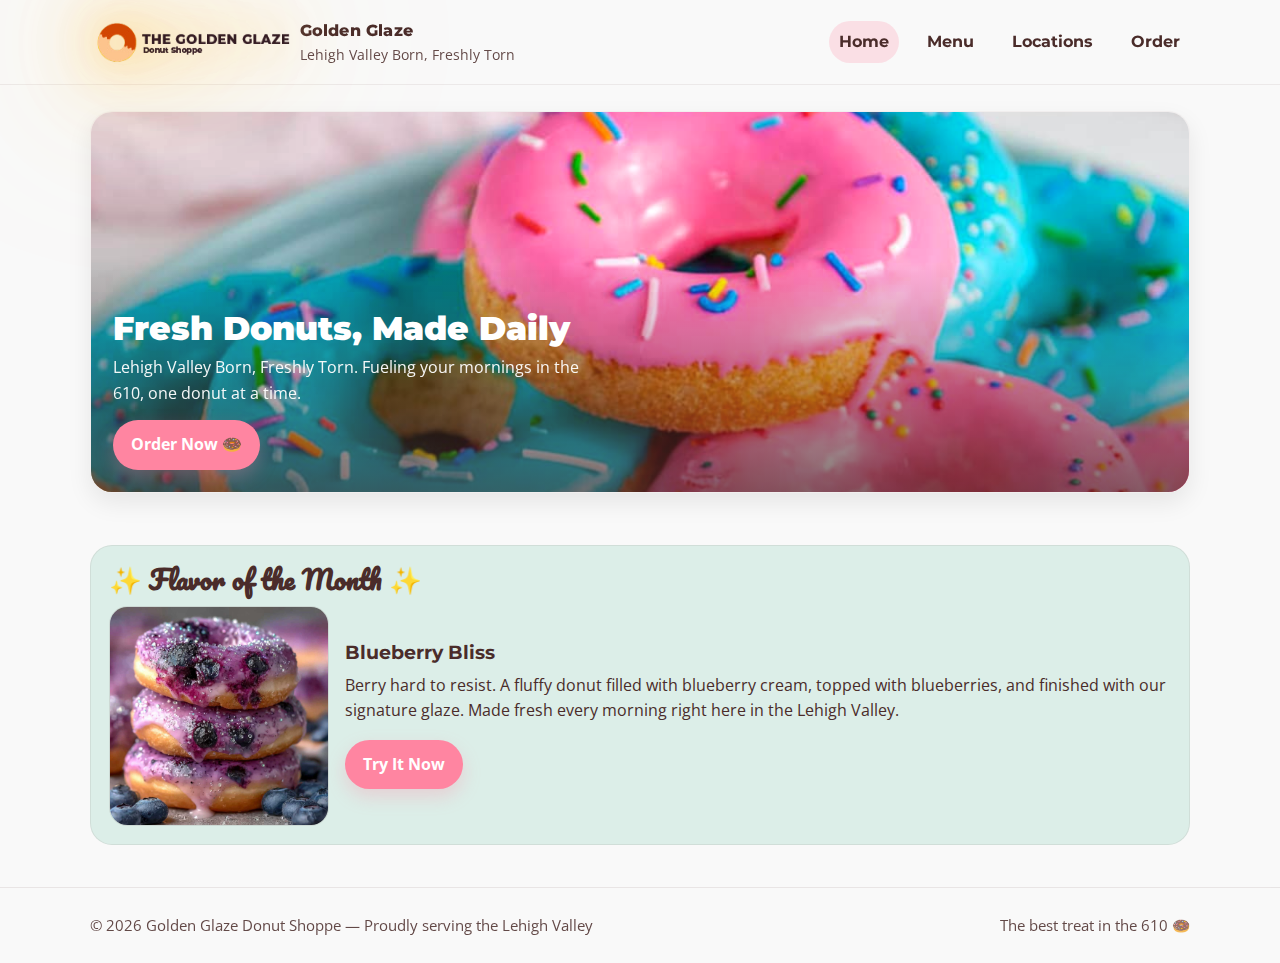
<file: index.html>
<!DOCTYPE html>
<html lang="en">
<head>
  <meta charset="utf-8">
  <meta name="viewport" content="width=device-width, initial-scale=1">
  <title>Golden Glaze Donut Shoppe</title>

  <!-- Fonts -->
  <link href="https://fonts.googleapis.com/css2?family=Montserrat:wght@700;800;900&family=Open+Sans:wght@400;600&family=Pacifico&display=swap" rel="stylesheet">

  <!-- CSS -->
  <link rel="stylesheet" href="styles.css">
  <link rel="stylesheet" href="home.css">
</head>
<body>

  <!-- ================= HEADER ================= -->
  <header class="site-header">
    <div class="container header-inner">

      <div class="brand">
        <img src="Logo.png" alt="Golden Glaze Donut Shoppe Logo" class="brand__logo-img">
        <div class="brand__text">
          <div class="brand__name">Golden Glaze</div>
          <div class="brand__tagline">Lehigh Valley Born, Freshly Torn</div>
        </div>
      </div>

      <nav class="nav" id="mainNav" aria-label="Main navigation">
        <a href="index.html" class="is-active">Home</a>
        <a href="menu.html">Menu</a>
        <a href="locations.html">Locations</a>
        <a href="order.html">Order</a>
      </nav>

      <button class="menu-btn" id="menuBtn" aria-label="Open menu">☰</button>
    </div>
  </header>


  <!-- ================= HERO ================= -->
  <main>

    <section class="section hero">
      <div class="container">

        <div class="hero__wrap">

          <!-- Replace src with a real donut image later -->
          <img class="hero__img" src="hero.jpg" alt="Fresh donuts with colorful glaze">

          <div class="hero__overlay">
            <h1 class="hero__title">Fresh Donuts, Made Daily</h1>
            <p class="hero__subtitle">
              Lehigh Valley Born, Freshly Torn. Fueling your mornings in the 610, one donut at a time.
            </p>
            <div>
              <a href="order.html" class="btn">Order Now 🍩</a>
            </div>
          </div>

        </div>

      </div>
    </section>

    <!-- ================= FLAVOR OF THE MONTH ================= -->

    <section class="section">
      <div class="container">

        <div class="fotm">

          <h2 class="fotm__title">✨ Flavor of the Month ✨</h2>

          <div class="fotm__layout">

            <!-- Replace with real image later -->
            <img class="fotm__img" src="Blueberry-Bliss.jpg" alt="Flavor of the Month donut">

            <div>
              <h3>Blueberry Bliss</h3>
              <p>
                Berry hard to resist. A fluffy donut filled with blueberry cream, topped with blueberries, and finished with our signature glaze.
                Made fresh every morning right here in the Lehigh Valley.
              </p>
              <a href="menu.html" class="btn">Try It Now</a>
            </div>

          </div>

        </div>

      </div>
    </section>

  </main>

  <!-- ================= FOOTER ================= -->

  <footer class="site-footer">
    <div class="container footer-inner">
      <div class="small">
        © 2026 Golden Glaze Donut Shoppe — Proudly serving the Lehigh Valley
      </div>
      <div class="small">
        The best treat in the 610 🍩
      </div>
    </div>
  </footer>

  <script>
  const menuBtn = document.getElementById("menuBtn");
  const mainNav = document.getElementById("mainNav");

  if (menuBtn && mainNav){
    menuBtn.addEventListener("click", () => {
      mainNav.classList.toggle("is-open");
    });
  }
</script>

</body>
</html>
</file>
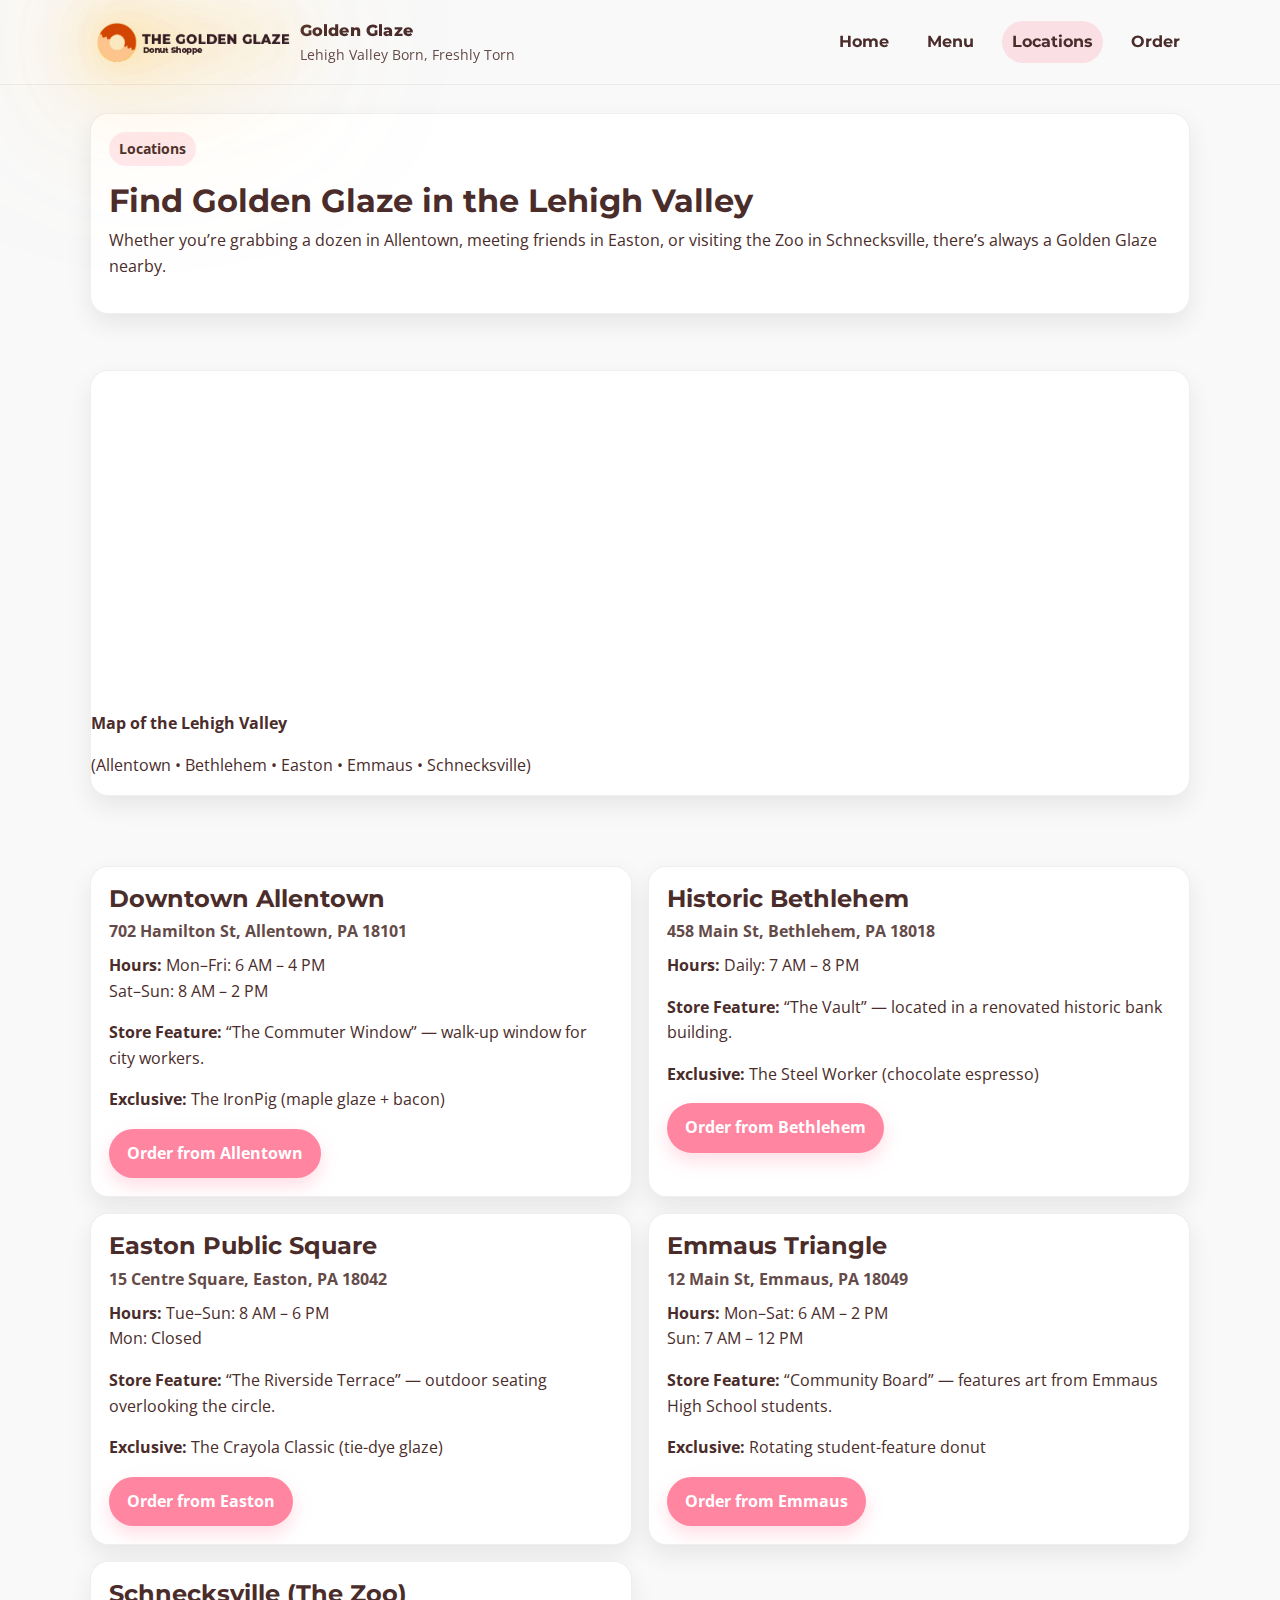
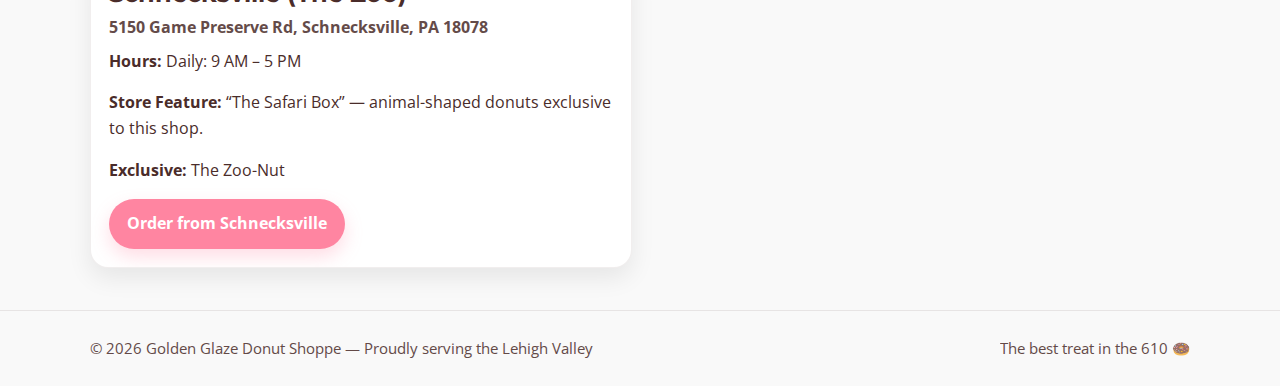
<file: locations.html>
<!DOCTYPE html>
<html lang="en">
<head>
  <meta charset="utf-8">
  <meta name="viewport" content="width=device-width, initial-scale=1">
  <title>Locations | Golden Glaze Donut Shoppe</title>

  <meta name="description" content="Find Golden Glaze Donut Shoppe locations across the Lehigh Valley: Allentown, Bethlehem, Easton, Emmaus, and Schnecksville.">

  <!-- Fonts -->
  <link href="https://fonts.googleapis.com/css2?family=Montserrat:wght@700;800;900&family=Open+Sans:wght@400;600&family=Pacifico&display=swap" rel="stylesheet">

  <!-- CSS -->
  <link rel="stylesheet" href="styles.css">
  <link rel="stylesheet" href="locations.css">
</head>
<body>

  <!-- ================= HEADER ================= -->
  <header class="site-header">
    <div class="container header-inner">

      <div class="brand">
        <img src="Logo.png" alt="Golden Glaze Donut Shoppe Logo" class="brand__logo-img">
        <div class="brand__text">
          <div class="brand__name">Golden Glaze</div>
          <div class="brand__tagline">Lehigh Valley Born, Freshly Torn</div>
        </div>
      </div>

      <nav class="nav" id="mainNav" aria-label="Main navigation">
        <a href="index.html">Home</a>
        <a href="menu.html">Menu</a>
        <a href="locations.html" class="is-active">Locations</a>
        <a href="order.html">Order</a>
      </nav>

      <button class="menu-btn" id="menuBtn" aria-label="Open menu">☰</button>
    </div>
  </header>

  <main>

    <!-- ================= PAGE INTRO ================= -->
    <section class="section section--tight">
      <div class="container">
        <div class="card">
          <div class="card__body">
            <p class="badge">Locations</p>
            <h1>Find Golden Glaze in the Lehigh Valley</h1>
            <p>
              Whether you’re grabbing a dozen in Allentown, meeting friends in Easton, or visiting the Zoo in Schnecksville,
              there’s always a Golden Glaze nearby.
            </p>
          </div>
        </div>
      </div>
    </section>

    <!-- ================= MAP ================= -->
    <section class="section section--tight">
      <div class="container">
        <div class="map-wrap">

          <!-- REAL MAP (optional):
          Go to Google Maps, search "Lehigh Valley", click Share > Embed a map, and paste iframe here.
          -->

          <!-- Placeholder map box (works if you don't embed a real one) -->
          <iframe src="https://www.google.com/maps/embed?pb=!1m18!1m12!1m3!1d193854.9545844407!2d-75.5589333326307!3d40.60818403930574!2m3!1f0!2f0!3f0!3m2!1i1024!2i768!4f13.1!3m3!1m2!1s0x89c43a2a0ff92301%3A0x1a4645b0057114fa!2sAllentown-Bethlehem-Easton%20Metropolitan%20Area!5e0!3m2!1sen!2sus!4v1768595099175!5m2!1sen!2sus" width="600" height="450" style="border:0;" allowfullscreen="" loading="lazy" referrerpolicy="no-referrer-when-downgrade"></iframe>
            <p><strong>Map of the Lehigh Valley</strong></p>
            <p>(Allentown • Bethlehem • Easton • Emmaus • Schnecksville)</p>
          </div>

        </div>
    </section>

    <!-- ================= LOCATIONS ================= -->
    <section class="section">
      <div class="container">
        <div class="grid grid--2">

          <!-- Allentown -->
          <article class="location card">
            <div class="card__body">
              <h2>Downtown Allentown</h2>
              <p class="location-address">702 Hamilton St, Allentown, PA 18101</p>
              <p><strong>Hours:</strong> Mon–Fri: 6 AM – 4 PM<br>Sat–Sun: 8 AM – 2 PM</p>
              <p><strong>Store Feature:</strong> “The Commuter Window” — walk-up window for city workers.</p>
              <p><strong>Exclusive:</strong> The IronPig (maple glaze + bacon)</p>
              <a class="btn" href="order.html">Order from Allentown</a>
            </div>
          </article>

          <!-- Bethlehem -->
          <article class="location card">
            <div class="card__body">
              <h2>Historic Bethlehem</h2>
              <p class="location-address">458 Main St, Bethlehem, PA 18018</p>
              <p><strong>Hours:</strong> Daily: 7 AM – 8 PM</p>
              <p><strong>Store Feature:</strong> “The Vault” — located in a renovated historic bank building.</p>
              <p><strong>Exclusive:</strong> The Steel Worker (chocolate espresso)</p>
              <a class="btn" href="order.html">Order from Bethlehem</a>
            </div>
          </article>

          <!-- Easton -->
          <article class="location card">
            <div class="card__body">
              <h2>Easton Public Square</h2>
              <p class="location-address">15 Centre Square, Easton, PA 18042</p>
              <p><strong>Hours:</strong> Tue–Sun: 8 AM – 6 PM<br>Mon: Closed</p>
              <p><strong>Store Feature:</strong> “The Riverside Terrace” — outdoor seating overlooking the circle.</p>
              <p><strong>Exclusive:</strong> The Crayola Classic (tie-dye glaze)</p>
              <a class="btn" href="order.html">Order from Easton</a>
            </div>
          </article>

          <!-- Emmaus -->
          <article class="location card">
            <div class="card__body">
              <h2>Emmaus Triangle</h2>
              <p class="location-address">12 Main St, Emmaus, PA 18049</p>
              <p><strong>Hours:</strong> Mon–Sat: 6 AM – 2 PM<br>Sun: 7 AM – 12 PM</p>
              <p><strong>Store Feature:</strong> “Community Board” — features art from Emmaus High School students.</p>
              <p><strong>Exclusive:</strong> Rotating student-feature donut</p>
              <a class="btn" href="order.html">Order from Emmaus</a>
            </div>
          </article>

          <!-- Schnecksville -->
          <article class="location card">
            <div class="card__body">
              <h2>Schnecksville (The Zoo)</h2>
              <p class="location-address">5150 Game Preserve Rd, Schnecksville, PA 18078</p>
              <p><strong>Hours:</strong> Daily: 9 AM – 5 PM</p>
              <p><strong>Store Feature:</strong> “The Safari Box” — animal-shaped donuts exclusive to this shop.</p>
              <p><strong>Exclusive:</strong> The Zoo-Nut</p>
              <a class="btn" href="order.html">Order from Schnecksville</a>
            </div>
          </article>

        </div>
      </div>
    </section>

  </main>

  <!-- ================= FOOTER ================= -->
  <footer class="site-footer">
    <div class="container footer-inner">
      <div class="small">© 2026 Golden Glaze Donut Shoppe — Proudly serving the Lehigh Valley</div>
      <div class="small">The best treat in the 610 🍩</div>
    </div>
  </footer>

  <script>
  const menuBtn = document.getElementById("menuBtn");
  const mainNav = document.getElementById("mainNav");

  if (menuBtn && mainNav){
    menuBtn.addEventListener("click", () => {
      mainNav.classList.toggle("is-open");
    });
  }
</script>

</body>
</html>
</file>
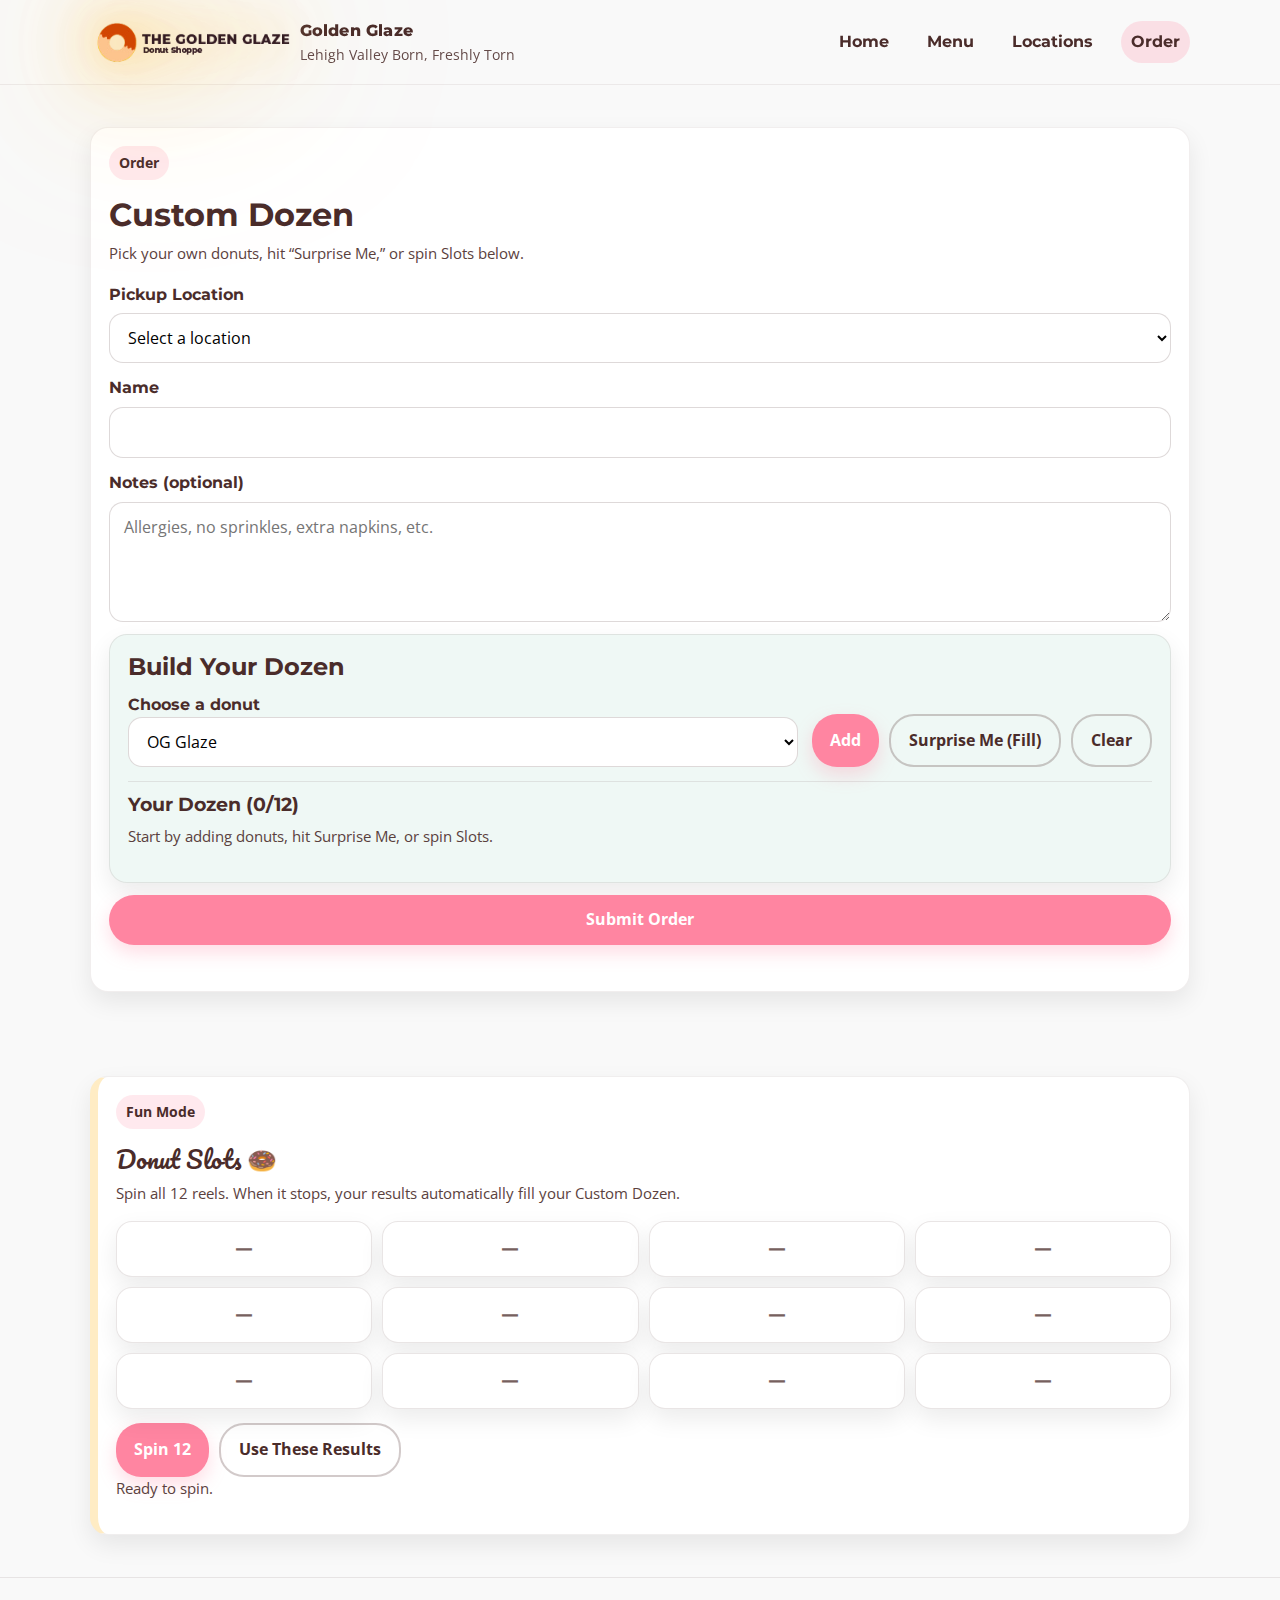
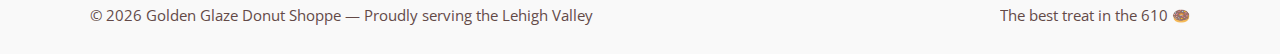
<file: order.html>
<!DOCTYPE html>
<html lang="en">
<head>
  <meta charset="utf-8">
  <meta name="viewport" content="width=device-width, initial-scale=1">
  <title>Order | Golden Glaze Donut Shoppe</title>

  <meta name="description" content="Build a Custom Dozen at Golden Glaze Donut Shoppe. Choose your donuts, use Surprise Me, or spin Donut Slots for a random dozen.">

  <!-- Fonts -->
  <link href="https://fonts.googleapis.com/css2?family=Montserrat:wght@700;800;900&family=Open+Sans:wght@400;600&family=Pacifico&display=swap" rel="stylesheet">

  <!-- CSS -->
  <link rel="stylesheet" href="styles.css">
  <link rel="stylesheet" href="order.css">
</head>

<body>

  <!-- ================= HEADER ================= -->
  <header class="site-header">
    <div class="container header-inner">

      <div class="brand">
	  <img src="Logo.png" alt="Golden Glaze Donut Shoppe Logo" class="brand__logo-img">
        <div class="brand__text">
          <div class="brand__name">Golden Glaze</div>
          <div class="brand__tagline">Lehigh Valley Born, Freshly Torn</div>
        </div>
      </div>

      <nav class="nav" id="mainNav" aria-label="Main navigation">
        <a href="index.html">Home</a>
        <a href="menu.html">Menu</a>
        <a href="locations.html">Locations</a>
        <a href="order.html" class="is-active">Order</a>
      </nav>

      <button class="menu-btn" id="menuBtn" aria-label="Open menu">☰</button>
    </div>
  </header>

  <main>

    <!-- ================= CUSTOM DOZEN ================= -->
    <section class="section">
      <div class="container">
        <div class="card">
          <div class="card__body">
            <p class="badge">Order</p>
            <h1>Custom Dozen</h1>
            <p class="small">Pick your own donuts, hit “Surprise Me,” or spin Slots below.</p>

            <form class="form" id="orderForm">
              <div class="field">
                <label class="label" for="pickup">Pickup Location</label>
                <select class="select" id="pickup" required>
                  <option value="">Select a location</option>
                  <option>Downtown Allentown</option>
                  <option>Historic Bethlehem</option>
                  <option>Easton Public Square</option>
                  <option>Emmaus Triangle</option>
                  <option>Schnecksville (The Zoo)</option>
                </select>
              </div>

              <div class="field">
                <label class="label" for="name">Name</label>
                <input class="input" id="name" type="text" required>
              </div>

              <div class="field">
                <label class="label" for="notes">Notes (optional)</label>
                <textarea class="textarea" id="notes" placeholder="Allergies, no sprinkles, extra napkins, etc."></textarea>
              </div>

              <!-- Pick your own + Surprise -->
              <div class="order-tools card">
                <div class="card__body">
                  <h2 class="order-tools__title">Build Your Dozen</h2>

                  <div class="picker-row">
                    <div class="picker">
                      <label class="label" for="donutSelect">Choose a donut</label>
                      <select class="select" id="donutSelect" aria-label="Choose a donut to add"></select>
                    </div>

                    <div class="picker-actions">
                      <button class="btn" type="button" id="addBtn">Add</button>
                      <button class="btn btn--ghost" type="button" id="surpriseBtn">Surprise Me (Fill)</button>
                      <button class="btn btn--ghost" type="button" id="clearBtn">Clear</button>
                    </div>
                  </div>

                  <div class="order-summary">
                    <h3>Your Dozen (<span id="count">0</span>/12)</h3>
                    <ul class="order-list" id="orderList" aria-live="polite"></ul>
                    <p class="small" id="orderStatus">Tip: You can mix regular + location exclusives in the pool.</p>
                  </div>
                </div>
              </div>

              <button class="btn" type="submit">Submit Order</button>
              <p class="small" id="formStatus"></p>
            </form>

          </div>
        </div>
      </div>
    </section>

   <!-- ================= SLOTS (SEPARATE) ================= -->
<section class="section">
  <div class="container">
    <div class="card slots">
      <div class="card__body">
        <p class="badge">Fun Mode</p>
        <h2 class="accent-title">Donut Slots 🍩</h2>
        <p class="small">Spin all 12 reels. When it stops, your results automatically fill your Custom Dozen.</p>

        <div class="slots-machine slots-12" aria-label="Slots machine (12 reels)">
          <div class="reel" id="reel1">—</div>
          <div class="reel" id="reel2">—</div>
          <div class="reel" id="reel3">—</div>
          <div class="reel" id="reel4">—</div>
          <div class="reel" id="reel5">—</div>
          <div class="reel" id="reel6">—</div>
          <div class="reel" id="reel7">—</div>
          <div class="reel" id="reel8">—</div>
          <div class="reel" id="reel9">—</div>
          <div class="reel" id="reel10">—</div>
          <div class="reel" id="reel11">—</div>
          <div class="reel" id="reel12">—</div>
        </div>

        <div class="slots-actions">
          <button class="btn" type="button" id="spinBtn">Spin 12</button>
          <button class="btn btn--ghost" type="button" id="slotsToOrderBtn">Use These Results</button>
        </div>

        <p class="small" id="slotsStatus">Ready to spin.</p>
      </div>
    </div>
  </div>
</section>
  </main>
  <!-- ================= FOOTER ================= -->
  <footer class="site-footer">
    <div class="container footer-inner">
      <div class="small">© 2026 Golden Glaze Donut Shoppe — Proudly serving the Lehigh Valley</div>
      <div class="small">The best treat in the 610 🍩</div>
    </div>
  </footer>

  <!-- JS -->
  <script src="order.js"></script>

<script>
  const menuBtn = document.getElementById("menuBtn");
  const mainNav = document.getElementById("mainNav");

  if (menuBtn && mainNav){
    menuBtn.addEventListener("click", () => {
      mainNav.classList.toggle("is-open");
    });
  }
</script>

</body>
</html>
</file>
<file: styles.css>
:root {
  --glaze-pink: #FF85A1;
  --deep-bean: #4A2C2A;
  --golden-hour: #FFC857;
  --sugar-white: #F9F9F9;
  --frosting-mint: #B8E0D2;

  --radius: 25px;
  --radius-card: 18px;
  --shadow: 0 10px 25px rgba(0, 0, 0, 0.08);

  --max: 1100px;
  --gutter: 16px;

  --font-head: "Montserrat", "Lexend", system-ui, sans-serif;
  --font-body: "Open Sans", "Roboto", system-ui, sans-serif;
  --font-accent: "Pacifico", "Lobster", cursive;
}

/* ---- Simple reset ---- */
*{ box-sizing: border-box; }
html, body{ margin: 0; padding: 0; }
img{ max-width: 100%; display: block; }
a{ color: inherit; text-decoration: none; }
button, input, select, textarea{ font: inherit; }

/* ---- Base ---- */
body{
  background: var(--sugar-white);
  color: var(--deep-bean);
  font-family: var(--font-body);
  font-size: 16px;
  line-height: 1.6;
}

.container{
  width: min(var(--max), calc(100% - (var(--gutter) * 2)));
  margin: 0 auto;
}

/* ---- Typography ---- */
h1, h2, h3{
  font-family: var(--font-head);
  line-height: 1.2;
  margin: 0 0 0.5rem;
}
p{ margin: 0 0 1rem; }

.accent-title{
  font-family: var(--font-accent);
  font-weight: 400;
}

/* ---- Buttons ---- */
.btn{
  display: inline-flex;
  align-items: center;
  justify-content: center;
  gap: 0.5rem;

  padding: 12px 18px;
  border-radius: var(--radius);
  border: 0;
  cursor: pointer;

  background: var(--glaze-pink);
  color: white;
  font-weight: 700;

  transition: transform 140ms ease, background 140ms ease, box-shadow 140ms ease;
  box-shadow: 0 8px 18px rgba(255,133,161,0.28);
}

.btn:hover{
  background: var(--golden-hour);
  transform: translateY(-1px);
  box-shadow: 0 10px 22px rgba(255,200,87,0.30);
}

.btn:active{ transform: translateY(0px); }
.btn:focus-visible{
  outline: 3px solid rgba(255,200,87,0.7);
  outline-offset: 3px;
}

.btn--ghost{
  background: transparent;
  color: var(--deep-bean);
  border: 2px solid rgba(74,44,42,0.25);
  box-shadow: none;
}
.btn--ghost:hover{
  border-color: var(--golden-hour);
  background: rgba(255,200,87,0.15);
}

/* ----- Brand Logo ----- */
.brand__logo-img{
  height: 56px;
  width: auto;
  display: block;

  /* Glow effect */
  filter:
  drop-shadow(0 0 25px rgba(255, 200, 87, 1))
  drop-shadow(0 0 50px rgba(255, 200, 87, 0.8))
  drop-shadow(0 0 80px rgba(255, 200, 87, 0.5));
}

/* ---- Cards ---- */
.card{
  background: white;
  border-radius: var(--radius-card);
  box-shadow: var(--shadow);
  border: 1px solid rgba(74,44,42,0.08);
  overflow: hidden;
}

.card__body{ padding: 18px; }

.badge{
  display: inline-block;
  padding: 6px 10px;
  border-radius: 999px;
  background: rgba(255,133,161,0.18);
  color: var(--deep-bean);
  font-weight: 700;
  font-size: 0.85rem;
}

/* ---- Header / Nav ---- */
.site-header{
  position: sticky;
  top: 0;
  z-index: 50;
  background: rgba(249,249,249,0.92);
  backdrop-filter: blur(8px);
  border-bottom: 1px solid rgba(74,44,42,0.08);
}

.header-inner{
  display: flex;
  align-items: center;
  justify-content: space-between;
  padding: 14px 0;
  gap: 12px;
}

.brand{
  display: flex;
  align-items: center;
  gap: 10px;
}

.brand__logo{
  width: 52px;
  height: 52px;
  border-radius: 14px;
  background: rgba(255,133,161,0.18);
  border: 1px solid rgba(74,44,42,0.10);
}

.brand__text{
  display: flex;
  flex-direction: column;
}
.brand__name{
  font-family: var(--font-head);
  font-weight: 800;
  letter-spacing: 0.2px;
}
.brand__tagline{
  font-size: 0.9rem;
  opacity: 0.85;
}

.nav{
  display: flex;
  align-items: center;
  gap: 18px;
}

.nav a{
  font-family: var(--font-head);
  font-weight: 700;
  padding: 8px 10px;
  border-radius: 999px;
  transition: background 140ms ease, color 140ms ease;
}

.nav a:hover{
  background: rgba(255,200,87,0.25);
}

/* Add class="is-active" on the current page link */
.nav a.is-active{
  background: rgba(255,133,161,0.22);
}

/* ---- Mobile menu button (optional) ---- */
.menu-btn{
  display: none;
  background: transparent;
  border: 2px solid rgba(74,44,42,0.20);
  border-radius: 999px;
  padding: 10px 12px;
  cursor: pointer;
}

/* ---- Sections ---- */
.section{ padding: 42px 0; }
.section--tight{ padding: 28px 0; }

.section-title{
  display: flex;
  align-items: baseline;
  justify-content: space-between;
  gap: 10px;
  margin-bottom: 14px;
}

/* ---- Simple grids ---- */
.grid{
  display: grid;
  gap: 16px;
}
.grid--3{ grid-template-columns: repeat(3, 1fr); }
.grid--2{ grid-template-columns: repeat(2, 1fr); }

/* ---- Menu item hover scale (for menu page donuts) ---- */
.donut{
  overflow: hidden;
}
.donut__img{
  transition: transform 160ms ease;
}
.donut:hover .donut__img{
  transform: scale(1.05);
}

/* ---- Locations map mock / embed wrapper ---- */
.map-wrap{
  border-radius: var(--radius-card);
  overflow: hidden;
  box-shadow: var(--shadow);
  border: 1px solid rgba(74,44,42,0.08);
  background: white;
}

.map-wrap iframe{
  width: 100%;
  height: 340px;
  border: 0;
  display: block;
}

/* ---- Forms ---- */
.form{
  display: grid;
  gap: 12px;
}

.field{
  display: grid;
  gap: 6px;
}

.label{
  font-weight: 700;
  font-family: var(--font-head);
}

.input, .select, .textarea{
  width: 100%;
  padding: 12px 14px;
  border-radius: 14px;
  border: 1px solid rgba(74,44,42,0.18);
  background: white;
  outline: none;
}

.input:focus, .select:focus, .textarea:focus{
  border-color: rgba(255,200,87,0.85);
  box-shadow: 0 0 0 4px rgba(255,200,87,0.25);
}

.textarea{ min-height: 120px; resize: vertical; }

/* ---- Footer ---- */
.site-footer{
  border-top: 1px solid rgba(74,44,42,0.10);
  padding: 26px 0;
  opacity: 0.95;
}

.footer-inner{
  display: flex;
  align-items: center;
  justify-content: space-between;
  gap: 12px;
  flex-wrap: wrap;
}

.small{
  font-size: 0.92rem;
  opacity: 0.9;
}

/* ---- Responsive ---- */
@media (max-width: 900px){
  .grid--3{ grid-template-columns: 1fr 1fr; }
}

@media (max-width: 680px){
  .nav{ display: none; }      /* hide links (hamburger pattern) */
  .menu-btn{ display: inline-flex; align-items: center; }
  .grid--3, .grid--2{ grid-template-columns: 1fr; }
  .brand__logo{ width: 46px; height: 46px; }
}
</file>
<file: home.css>
/* =========================
   Golden Glaze — Home Only
   ========================= */

/* ---- Hero ---- */
.hero{
  padding: 26px 0 10px;
}

.hero__wrap{
  position: relative;
  border-radius: 22px;
  overflow: hidden;
  box-shadow: var(--shadow);
  border: 1px solid rgba(74,44,42,0.08);
  background: white;
}

.hero__img{
  width: 100%;
  height: 380px;
  object-fit: cover;
  filter: saturate(1.05) contrast(1.02);
}

/* overlay text */
.hero__overlay{
  position: absolute;
  inset: 0;
  display: grid;
  align-content: end;
  padding: 22px;
  background: linear-gradient(
    to top,
    rgba(74,44,42,0.68),
    rgba(74,44,42,0.0) 60%
  );
  color: white;
}

.hero__title{
  font-family: var(--font-head);
  font-size: clamp(1.7rem, 2.6vw, 2.6rem);
  font-weight: 900;
  margin: 0 0 6px;
}

.hero__subtitle{
  margin: 0 0 14px;
  opacity: 0.95;
  max-width: 55ch;
}

/* ---- Flavor of the Month block ---- */
.fotm{
  background: rgba(184,224,210,0.45); /* Frosting Mint tint */
  border: 1px solid rgba(74,44,42,0.08);
  border-radius: 22px;
  padding: 18px;
}

.fotm__title{
  font-family: var(--font-accent);
  font-size: 1.65rem;
  margin: 0 0 10px;
}

.fotm__layout{
  display: grid;
  grid-template-columns: 220px 1fr;
  gap: 16px;
  align-items: center;
}

.fotm__img{
  width: 100%;
  aspect-ratio: 1 / 1;
  object-fit: cover;
  border-radius: 18px;
  border: 1px solid rgba(74,44,42,0.10);
}

@media (max-width: 680px){
  .hero__img{ height: 320px; }
  .fotm__layout{ grid-template-columns: 1fr; }
}
</file>
<file: locations.css>
/* =========================
   Golden Glaze — LOCATIONS
   ========================= */

.map-placeholder{
  height: 320px;
  background:
    linear-gradient(135deg, rgba(255,200,87,0.35), rgba(184,224,210,0.45));
  display: flex;
  flex-direction: column;
  align-items: center;
  justify-content: center;
  text-align: center;
  border-radius: 18px;
  font-family: var(--font-head);
}

.location h2{
  margin-bottom: 6px;
}

.location-address{
  font-weight: 700;
  opacity: 0.85;
  margin-bottom: 8px;
}
</file>
<file: order.css>
/* =========================
   Golden Glaze — ORDER PAGE
   ========================= */

.order-tools{
  background: rgba(184,224,210,0.22);
  border: 1px solid rgba(74,44,42,0.10);
}

.order-tools__title{
  margin-bottom: 10px;
}

.picker-row{
  display: grid;
  grid-template-columns: 1fr auto;
  gap: 14px;
  align-items: end;
}

.picker-actions{
  display: flex;
  gap: 10px;
  flex-wrap: wrap;
  justify-content: flex-end;
}

.order-summary{
  margin-top: 14px;
  padding-top: 12px;
  border-top: 1px solid rgba(74,44,42,0.10);
}

.order-list{
  margin: 8px 0 0;
  padding-left: 18px;
}

.order-list li{
  margin: 6px 0;
}

.remove-btn{
  margin-left: 10px;
  border: 0;
  background: rgba(255,133,161,0.18);
  border-radius: 999px;
  padding: 6px 10px;
  cursor: pointer;
  font-weight: 800;
}
.remove-btn:hover{
  background: rgba(255,200,87,0.28);
}

/* ---- Slots ---- */
.slots{
  border-left: 8px solid rgba(255,200,87,0.35);
}

.slots-machine{
  display: grid;
  gap: 10px;
  margin: 14px 0;
}

/* 12 reels layout */
.slots-12{
  grid-template-columns: repeat(4, 1fr);
}

.reel{
  background: white;
  border: 1px solid rgba(74,44,42,0.12);
  border-radius: 16px;
  box-shadow: var(--shadow);
  padding: 14px 10px;
  text-align: center;
  font-family: var(--font-head);
  font-weight: 900;
  min-height: 56px;
  display: grid;
  place-items: center;
  position: relative;
  overflow: hidden;
}

.reel::after{
  content: "";
  position: absolute;
  inset: 0;
  background: linear-gradient(to bottom,
    rgba(255,255,255,0.0),
    rgba(255,255,255,0.25),
    rgba(255,255,255,0.0)
  );
  pointer-events: none;
}

.slots-actions{
  display: flex;
  gap: 10px;
  flex-wrap: wrap;
}

@media (max-width: 900px){
  .slots-12{ grid-template-columns: repeat(3, 1fr); }
}

@media (max-width: 680px){
  .slots-12{ grid-template-columns: repeat(2, 1fr); }
}
</file>
